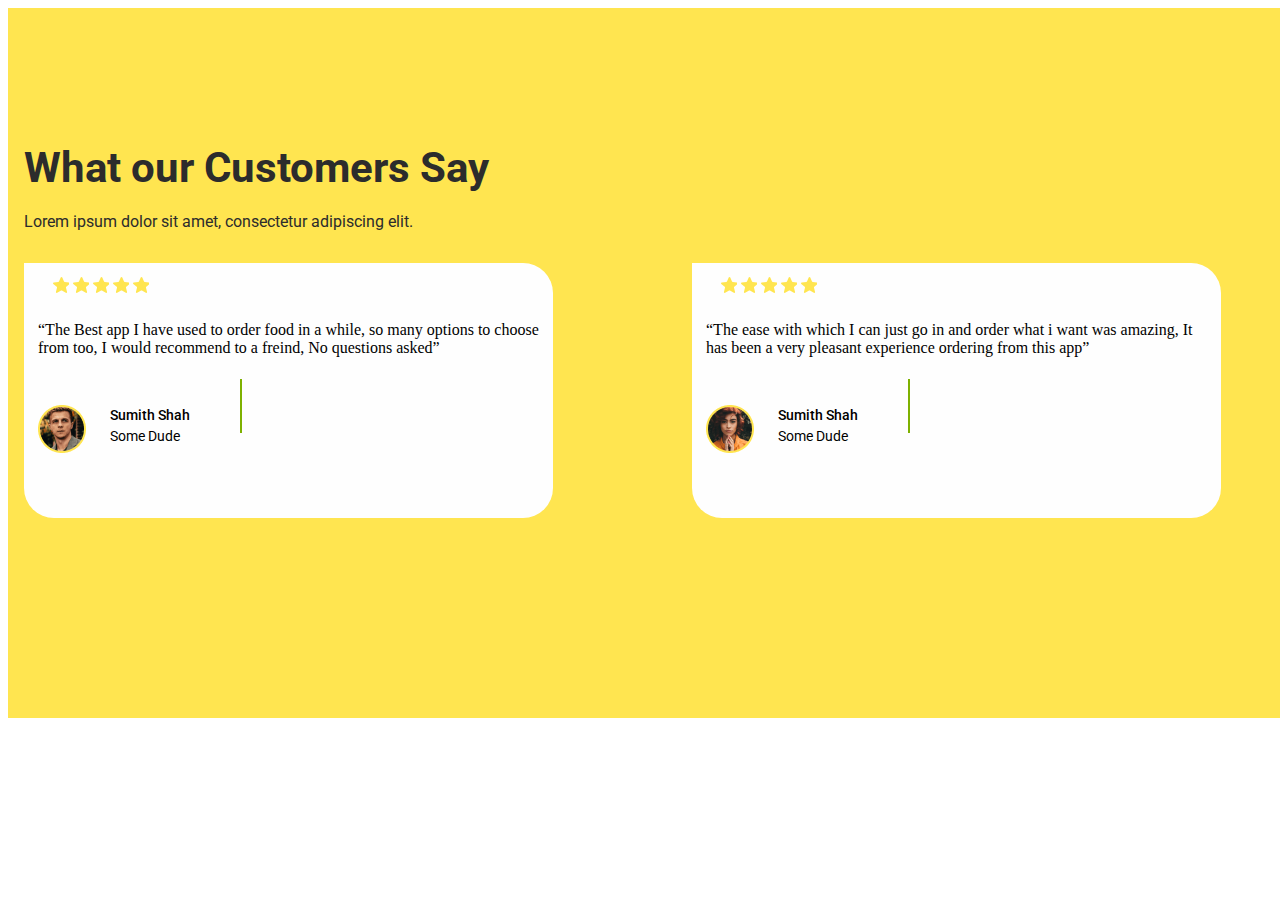
<file: foodsta/index.html>
<!DOCTYPE html>
<html lang="en">

<head>
    <meta charset="UTF-8" />
    <meta http-equiv="X-UA-Compatible" content="IE=edge" />
    <meta name="viewport" content="width=device-width, initial-scale=1.0" />
    <title>Document</title>
    <link href="https://fonts.googleapis.com/css2?family=Roboto:wght@400;500;700&display=swap" rel="stylesheet" />
    <link rel="stylesheet" href="https://cdnjs.cloudflare.com/ajax/libs/modern-normalize/1.1.0/modern-normalize.min.css"
        integrity="sha512-wpPYUAdjBVSE4KJnH1VR1HeZfpl1ub8YT/NKx4PuQ5NmX2tKuGu6U/JRp5y+Y8XG2tV+wKQpNHVUX03MfMFn9Q=="
        crossorigin="anonymous" referrerpolicy="no-referrer" />
    <link rel="stylesheet" href="./css/style.css" />
</head>

<body>
    <main>
    <section class="container">
 <div class="customers-general">
<h2 class="header-customers">What our Customers Say</h2>

<p class="text-customers">Lorem ipsum dolor sit amet, consectetur adipiscing elit.</p>
<div class="customers-cards">
    
<div class="customers-block">
    <div class="star">
    <svg class="star-svg">
        <use href="./img/Vector-2-2.svg#star" width="17" height="16"></use>
    </svg>
    <svg class="star-svg">
        <use href="./img/Vector-2-2.svg#star" width="17" height="16"></use>
    </svg>
    <svg class="star-svg">
        <use href="./img/Vector-2-2.svg#star" width="17" height="16"></use>
    </svg>
    <svg class="star-svg">
        <use href="./img/Vector-2-2.svg#star" width="17" height="16"></use>
    </svg>
    <svg class="star-svg">
        <use href="./img/Vector-2-2.svg#star" width="17" height="16"></use>
    </svg></div>
<p class="customers-quote">“The Best app I have used to order food in a while, so many options to choose from too, I would recommend to a freind,
No questions asked”</p>
 <div class="sign-cus">
<img src="./img/Ellipse9.png">
 <div>
<h4 class="customers-title">Sumith Shah</h4> 
<p class="customers-text">Some Dude</p></div> 
<div><hr class="line"></div></div> </div>

<div class="customers-block">
<div class="star">
    <svg class="star-svg">
        <use href="./img/Vector-2-2.svg#star" width="17" height="16"></use>
    </svg>
    <svg class="star-svg">
        <use href="./img/Vector-2-2.svg#star" width="17" height="16"></use>
    </svg>
    <svg class="star-svg">
        <use href="./img/Vector-2-2.svg#star" width="17" height="16"></use>
    </svg>
    <svg class="star-svg">
        <use href="./img/Vector-2-2.svg#star" width="17" height="16"></use>
    </svg>
    <svg class="star-svg">
        <use href="./img/Vector-2-2.svg#star" width="17" height="16"></use>
    </svg>
</div>
<p class="customers-quote">“The ease with which I can just go in and order what i want was amazing, It has been a very pleasant experience ordering
from this app”</p>
<div class="sign-cus">
<img src="./img/Ellipse10.png">
<div>
<h4 class="customers-title">Sumith Shah</h4>
<p class="customers-text">Some Dude</p>
</div>
<div>
    <hr class="line">
</div></div></div></div></div> </section>

</main>
</body>

</html>
</file>
<file: foodsta/css/style.css>
:root {
    --yellow:#FFE550;
    --black: #2C2C2C; 
    --white: #FEFEFE; 
    --green:#7EB101;
}

.container {
background-color: var(--yellow);
width: 1280px;
margin: 0;
padding: 0;
box-sizing: border-box;
}
.customers-general {padding:0;
margin: 0;
padding-top: 100px;
padding-bottom: 200px;}
.header-customers {font-family: roboto,sans-serif;
    font-style: normal;
    font-weight: 700;
    font-size: 42px;
    line-height: 1.17;
margin-left: 16px;
color: var(--black); margin-bottom: 20px;} 

.text-customers {font-family: roboto,sans-serif;
    font-style: normal;
    font-weight: 400;
    font-size: 16px;
    line-height: 1.19;
color: var(--black);
margin-left: 16px;
margin-bottom: 32px;}

.customers-block { background-color: var(--white);
width: 501px;
    height: 227px; 
    margin: 0;
    padding: 0;
    padding: 14px;
    border-radius: 0px 30px 30px 30px;
}

    .customers-cards {margin:0; padding:0; display: flex; gap:139px; margin-left: 16px;}

    .customers-quote {margin: 0; padding: 0; margin-bottom: 48px;}

    .customers-title {padding:0; margin: 0; font-family: roboto,sans-serif;
        font-style: normal;
        font-weight: 500;
        font-size: 14px;
        line-height: 1.5;}

    .customers-text {padding: 0;
        margin: 0;
        font-family: roboto,sans-serif;
            font-style: normal;
            font-weight: 400;
            font-size: 14px;
            line-height: 1.5;}

            .sign-cus {display: flex; gap: 24px;}

            .star {padding: 0;
            margin: 0;
            display:flex;
        height: 16px;
    margin-bottom: 28px;
gap:4px;
margin-left: 15px;}

            .star-svg {padding: 0;
            margin: 0;
        fill:var(--yellow);
    width: 16px;
}
.line {
    padding: 0;
    margin: 0; width: 52px;
border: 1px solid var(--green); transform: rotate(90deg);}
</file>
